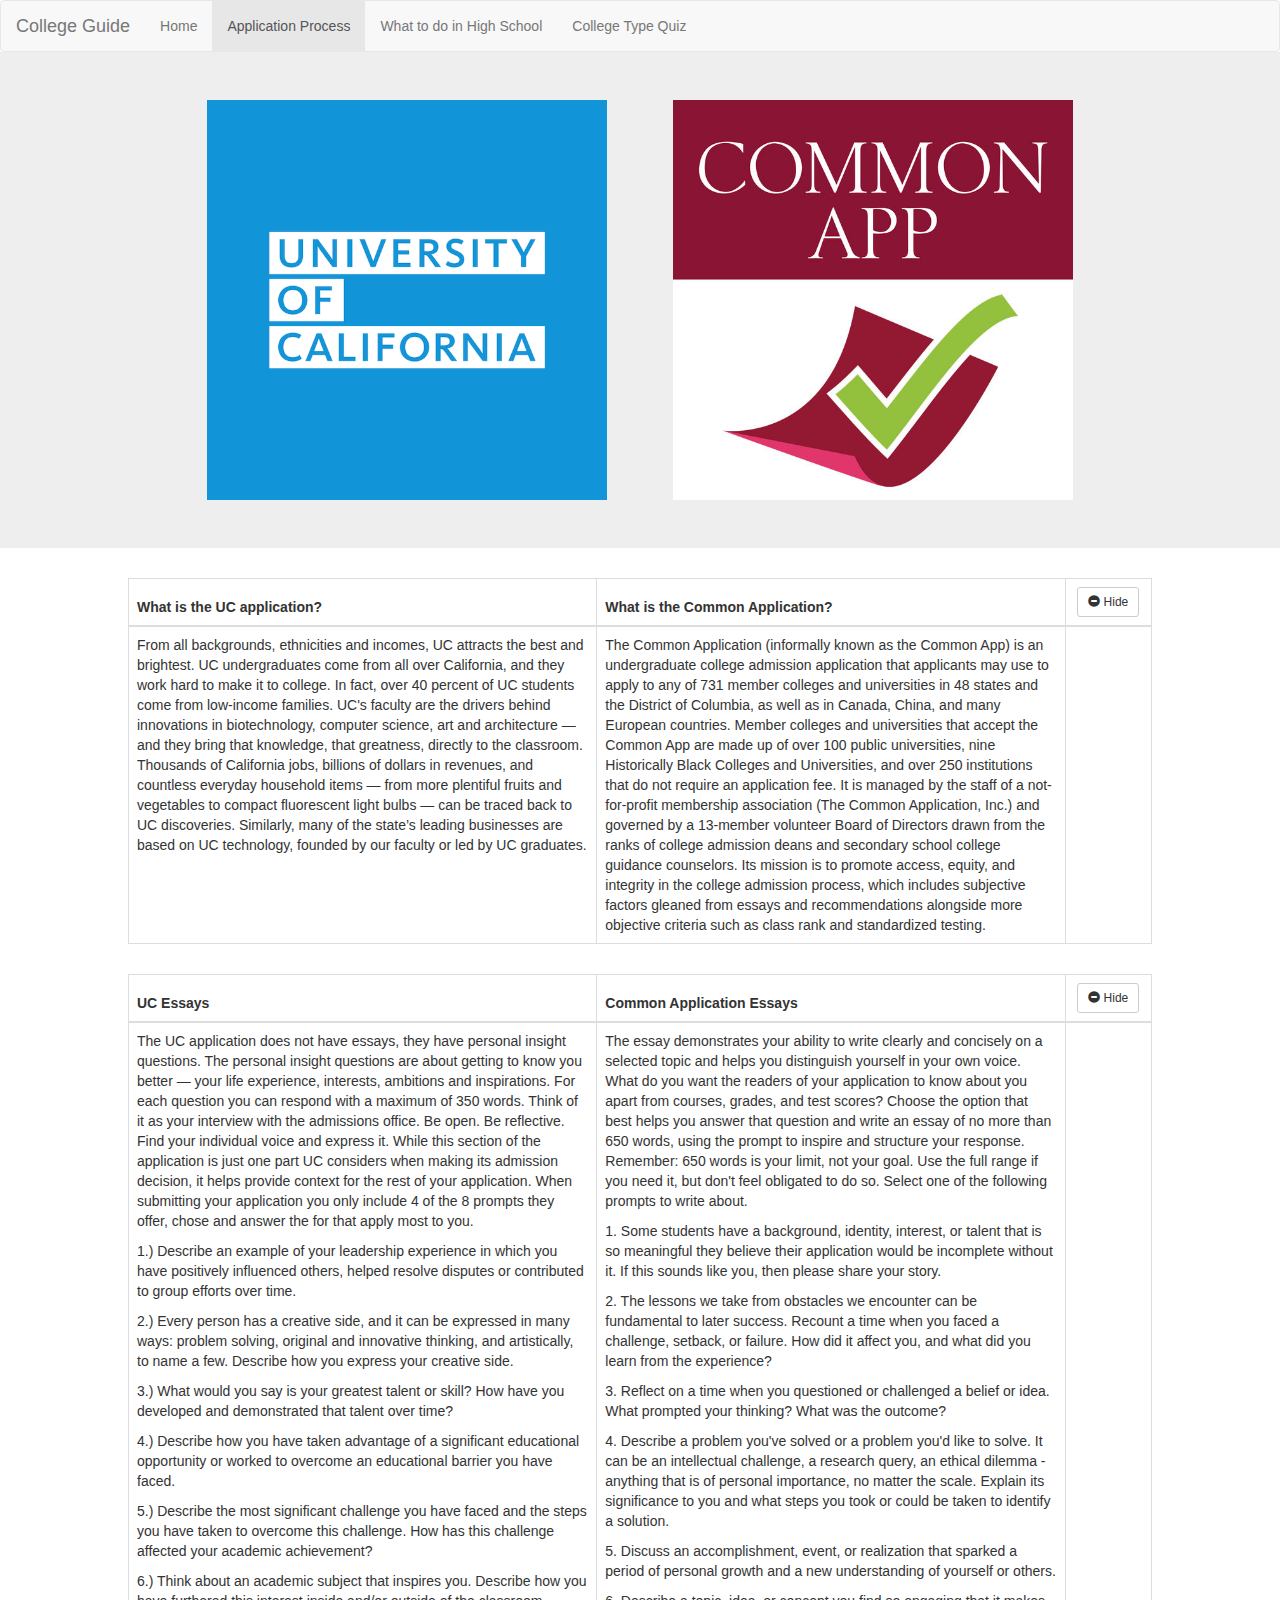
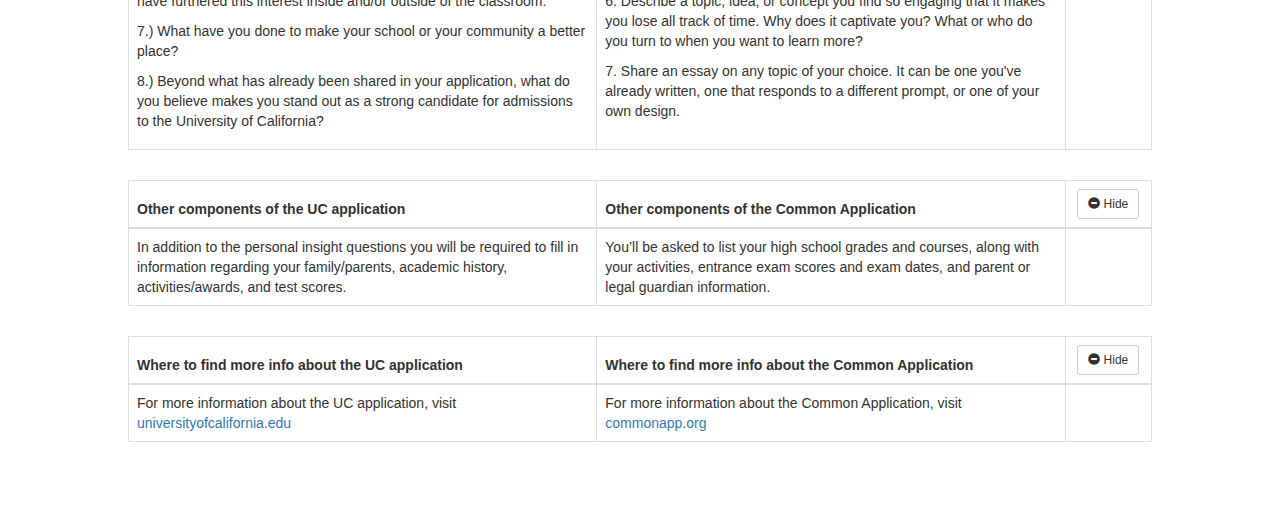
<file: html/applications.html>
<!DOCTYPE html>
<html lang="en">

<head>
  <meta charset="utf-8">
  <meta name="viewport" content="width=device-width, initial-scale=1">
  <link rel="stylesheet" href="https://maxcdn.bootstrapcdn.com/bootstrap/3.3.7/css/bootstrap.min.css" integrity="sha384-BVYiiSIFeK1dGmJRAkycuHAHRg32OmUcww7on3RYdg4Va+PmSTsz/K68vbdEjh4u" crossorigin="anonymous">
  <script src="https://ajax.googleapis.com/ajax/libs/jquery/1.12.4/jquery.min.js"></script>
  <script src="https://maxcdn.bootstrapcdn.com/bootstrap/3.3.7/js/bootstrap.min.js"></script>
  <link rel="stylesheet" href="../css/applications.css">
  <script src="../js/applications.js"></script>
  <title>Application Process</title>
</head>

<body>
  <nav class="navbar navbar-default">
    <div class="container-fluid">
      <div class="navbar-header">
        <a class="navbar-brand" href="index.html">College Guide</a>
        <button type="button" class="navbar-toggle" data-toggle="collapse" data-target="#myNavBar">
          <span class="icon-bar"></span>
          <span class="icon-bar"></span>
          <span class="icon-bar"></span>
        </button>
      </div>
      <div class="collapse navbar-collapse" id="myNavBar">
        <ul class="nav navbar-nav">
          <li><a href="index.html">Home</a></li>
          <li class="active"><a href="applications.html">Application Process</a></li>
		  <li><a href="before.html">What to do in High School</a></li>
          <li><a href="collegeQuiz.html">College Type Quiz</a></li>
        </ul>
      </div>
    </div>
  </nav>

  <div class="jumbotron jumbotron-fluid">
    <div class="logo-section container">
      <img id="uc-logo" class="application-logo" src="../Images/UC_Logo.png" alt="University of California">
      <img id="commonapp-logo" class="application-logo" src="../Images/CommonApp_Logo.png" alt="Common App">
    </div>
  </div>

  <table id="description-table" class="table table-bordered">
    <thead>
      <tr>
        <th>What is the UC application?</th>
        <th>
          What is the Common Application?
        </th>
        <th class="button-th center">
            <button type="button" class="table-hide btn btn-default btn-sm" data-table-for="description-table">
                <span class="glyphicon glyphicon-minus-sign"></span> Hide
            </button>
        </th>
      </tr>
    </thead>
    <tbody>
      <tr>
        <td>
          From all backgrounds, ethnicities and incomes, UC attracts the best and brightest. UC undergraduates come from all over California, and they work hard to make it to college. In fact, over 40 percent of UC students come from low-income families. UC's faculty
          are the drivers behind innovations in biotechnology, computer science, art and architecture — and they bring that knowledge, that greatness, directly to the classroom. Thousands of California jobs, billions of dollars in revenues, and countless
          everyday household items — from more plentiful fruits and vegetables to compact fluorescent light bulbs — can be traced back to UC discoveries. Similarly, many of the state’s leading businesses are based on UC technology, founded by our faculty
          or led by UC graduates.
        </td>
        <td>
          The Common Application (informally known as the Common App) is an undergraduate college admission application that applicants may use to apply to any of 731 member colleges and universities in 48 states and the District of Columbia, as well as in Canada,
          China, and many European countries. Member colleges and universities that accept the Common App are made up of over 100 public universities, nine Historically Black Colleges and Universities, and over 250 institutions that do not require
          an application fee. It is managed by the staff of a not-for-profit membership association (The Common Application, Inc.) and governed by a 13-member volunteer Board of Directors drawn from the ranks of college admission deans and secondary school
          college guidance counselors. Its mission is to promote access, equity, and integrity in the college admission process, which includes subjective factors gleaned from essays and recommendations alongside more objective criteria such as class
          rank and standardized testing.
        </td>
        <td class="hidden"></td>
      </tr>
    </tbody>
  </table>

  <table id="essay-table" class="table table-bordered">
    <thead>
      <tr>
        <th>UC Essays</th>
        <th>
          Common Application Essays
        </th>
        <th class="button-th center">
          <button type="button" class="table-hide btn btn-default btn-sm" data-table-for="essay-table">
              <span class="glyphicon glyphicon-minus-sign"></span> Hide
          </button>
        </th>
      </tr>
    </thead>
    <tbody>
      <tr>
        <td>
          <p>
            The UC application does not have essays, they have personal insight questions. The personal insight questions are about getting to know you better — your life experience, interests, ambitions and inspirations. For each question you can respond with a maximum
            of 350 words. Think of it as your interview with the admissions office. Be open. Be reflective. Find your individual voice and express it. While this section of the application is just one part UC considers when making its admission decision, it helps provide
            context for the rest of your application. When submitting your application you only include 4 of the 8 prompts they offer, chose and answer the for that apply most to you.
          </p>
          <p>
            1.) Describe an example of your leadership experience in which you have positively influenced others, helped resolve disputes or contributed to group efforts over time.
          </p>
          <p>
            2.) Every person has a creative side, and it can be expressed in many ways: problem solving, original and innovative thinking, and artistically, to name a few. Describe how you express your creative side.
          </p>
          <p>
            3.) What would you say is your greatest talent or skill? How have you developed and demonstrated that talent over time?
          </p>
          <p>
            4.) Describe how you have taken advantage of a significant educational opportunity or worked to overcome an educational barrier you have faced.
          </p>
          <p>
            5.) Describe the most significant challenge you have faced and the steps you have taken to overcome this challenge. How has this challenge affected your academic achievement?
          </p>
          <p>
            6.) Think about an academic subject that inspires you. Describe how you have furthered this interest inside and/or outside of the classroom.
          </p>
          <p>
            7.) What have you done to make your school or your community a better place?
          </p>
          <p>
            8.) Beyond what has already been shared in your application, what do you believe makes you stand out as a strong candidate for admissions to the University of California?
          </p>
        </td>
        <td>
          <p>
            The essay demonstrates your ability to write clearly and concisely on a selected topic and helps you distinguish yourself in your own voice. What do you want the readers
            of your application to know about you apart from courses, grades, and test scores? Choose the option that best helps you answer that question and write an essay of no more
            than 650 words, using the prompt to inspire and structure your response. Remember: 650 words is your limit, not your goal. Use the full range if you need it, but don't feel
            obligated to do so. Select one of the following prompts to write about.
          </p>
          <p>
            1. Some students have a background, identity, interest, or talent that is so meaningful they believe their application would be incomplete without it. If this sounds like you, then please share your story.
          </p>
          <p>
            2. The lessons we take from obstacles we encounter can be fundamental to later success. Recount a time when you faced a challenge, setback, or failure. How did it affect you, and what did you learn from the experience?
          </p>
          <p>
            3. Reflect on a time when you questioned or challenged a belief or idea. What prompted your thinking? What was the outcome?
          </p>
          <p>
            4. Describe a problem you've solved or a problem you'd like to solve. It can be an intellectual challenge, a research query, an ethical dilemma - anything that is of personal importance, no matter the scale. Explain its significance to you and what steps you took or could be taken to identify a solution.
          </p>
          <p>
            5. Discuss an accomplishment, event, or realization that sparked a period of personal growth and a new understanding of yourself or others.
          </p>
          <p>
            6. Describe a topic, idea, or concept you find so engaging that it makes you lose all track of time. Why does it captivate you? What or who do you turn to when you want to learn more?
          </p>
          <p>
            7. Share an essay on any topic of your choice. It can be one you've already written, one that responds to a different prompt, or one of your own design.
          </p>
        </td>
        <td class="hidden"></td>
      </tr>
    </tbody>
  </table>

  <table id="components-table" class="table table-bordered">
    <thead>
      <tr>
        <th>Other components of the UC application</th>
        <th>
          Other components of the Common Application
        </th>
        <th class="button-th center">
          <button type="button" class="table-hide btn btn-default btn-sm" data-table-for="components-table">
              <span class="glyphicon glyphicon-minus-sign"></span> Hide
          </button>
        </th>
      </tr>
    </thead>
    <tbody>
      <tr>
        <td>
          In addition to the personal insight questions you will be required to fill in information regarding your family/parents, academic history, activities/awards, and test scores.
        </td>
        <td>
          You’ll be asked to list your high school grades and courses, along with your activities, entrance exam scores and exam dates, and parent or legal guardian information.
        </td>
        <td class="hidden"></td>
      </tr>
    </tbody>
  </table>

  <table id="more-info-table" class="table table-bordered">
    <thead>
      <tr>
        <th>Where to find more info about the UC application</th>
        <th>
          Where to find more info about the Common Application
        </th>
        <th class="button-th center">
          <button type="button" class="table-hide btn btn-default btn-sm" data-table-for="more-info-table">
              <span class="glyphicon glyphicon-minus-sign"></span> Hide
          </button>
        </th>
      </tr>
    </thead>
    <tbody>
      <tr>
        <td>
          For more information about the UC application, visit
          <a href="https://admissions.universityofcalifornia.edu/applicant/login.htm">universityofcalifornia.edu</a>
        </td>
        <td>
          For more information about the Common Application, visit
          <a href="http://www.commonapp.org/">commonapp.org</a>
        </td>
        <td class="hidden"></td>
      </tr>
    </tbody>
  </table>

</body>
</html>
</file>
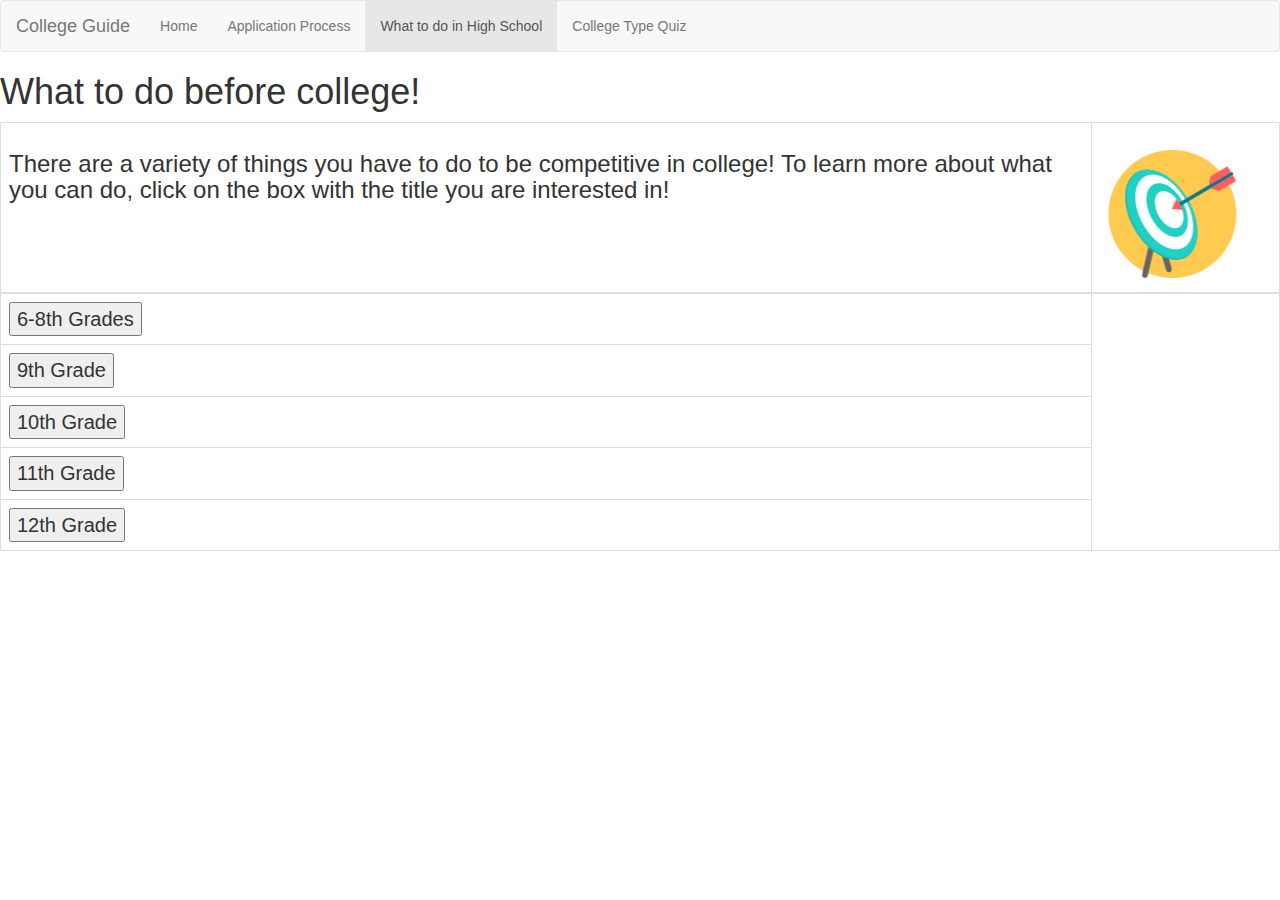
<file: html/before.html>
<!DOCTYPE html>
<html lang="en">
  <head>
    <meta charset="utf-8">
    <meta name="viewport" content="width=device-width, initial-scale=1">
    <link rel="stylesheet" href="https://maxcdn.bootstrapcdn.com/bootstrap/3.3.7/css/bootstrap.min.css" integrity="sha384-BVYiiSIFeK1dGmJRAkycuHAHRg32OmUcww7on3RYdg4Va+PmSTsz/K68vbdEjh4u" crossorigin="anonymous">
    <script src="https://ajax.googleapis.com/ajax/libs/jquery/1.12.4/jquery.min.js"></script>
	<script src="https://maxcdn.bootstrapcdn.com/bootstrap/3.3.7/js/bootstrap.min.js"></script>
	<script src="../js/befscript.js"></script>
	<link rel="stylesheet" href="../css/befcs.css">
	<title>College Guide</title>
  </head>
 
  <body>
	  <nav class="navbar navbar-default">
      <div class="container-fluid">
        <div class="navbar-header">
          <a class="navbar-brand" href="#">College Guide</a>
          <button type="button" class="navbar-toggle" data-toggle="collapse" data-target="#myNavBar">
            <span class="icon-bar"></span>
            <span class="icon-bar"></span>
            <span class="icon-bar"></span>
          </button>
        </div>
        <div class="collapse navbar-collapse" id="myNavBar">
          <ul class="nav navbar-nav">
            <li><a href="index.html">Home</a></li>
            <li><a href="applications.html">Application Process</a></li>
            <li class="active"><a href="before.html">What to do in High School</a></li>
			<li><a href="collegeQuiz.html">College Type Quiz</a></li>
			<!-- from here we can add differnt pages -->
          </ul>
        </div>
      </div>
    </nav>
	
	<h1> What to do before college! </h1>
	
	<table class="table description-table table-bordered">
      <thead>
       <tr>
        <td>
		 <h3> There are a variety of things you have to do to be competitive in college! To learn more about what you can do, click on the box with the title you are interested in!</h3>
		</td>
		<td>
		 <img src="../Images/edus6.png" alt="Eduimagething">
		</td>
	  </tr>
      </thead>
      <tbody>
        <tr>
          <td>
			<button id="ne">6-8th Grades </button>
			<ul id="n" class="gone">
				<li>Take Enlglish and Algebra 1</li>
				<li>Take a language other than English</li>
				<li>Begin planning your high school schedule</li>
			</ul>
          </td>
		  <td id="1" class="dst">
			<img id="eduimg-1" src="../Images/edus1.png" alt="Eduimagething">
		  </td>
        </tr>
		<tr>
          <td>
			<button id="one">9th Grade</button>
			<ul id="o" class="gone">
				<li>Take the required courses to meet the requirements for the college you want</li>
				<li>Aim for As and Bs in all you classes</li>
				<li>Take the ACT EXPLORE exam</li>
				<li>Begin or upadate your high school course planner</li>
			</ul>
          </td>
		  <td id="2" class="dst">
			<img id="eduimg0" src="../Images/edus2.png" alt="Eduimagething">
		  </td>
        </tr>
		<tr>
          <td>
			<button id="two">10th Grade</button>
			<ul id="t" class="gone">
				<li>Take Geometry or Algebra II</li>
				<li>Take the PSAT exam</li>
				<li>Take courses that line up with your college requirements</li>
				<li>Updtae your high school course planner</li>
			</ul>
          </td>
		  <td id="3" class="dst">
			<img id="eduimg1" src="../Images/edus3.png" alt="Eduimagething">
		  </td>
        </tr>
		<tr>
          <td>
			<button id="three">11th Grade</button>
			<ul id="th" class="gone">
				<li>Take an advanced math class</li>
				<li>Register for AP classes</li>
				<li>Register for the PSAT xam</li>
				<li>Take ACT or SAT in the spring as an adittional way to determine if you are ready for college and to be competitive</li>
			</ul>
          </td>
		  <td id="4" class="dst">
			<img id="eduimg2" src="../Images/edus4.png" alt="Eduimagething">
		  </td>
        </tr>
		<tr>
          <td>
			<button id="four">12th Grade</button>
			<ul id="fo" class="gone">
				<li>Complete all of your final requirements</li>
				<li>Apply for collages</li>
				<li>If you plan to transfer from a CC or take a gap year plan out those details</li>
			</ul>
          </td>
		  <td id="5" class="dst">
			<img id="eduimg3" src="../Images/edus5.png" alt="Eduimagething">
		  </td>
        </tr>
      </tbody>
    </table>
  </body>
</file>
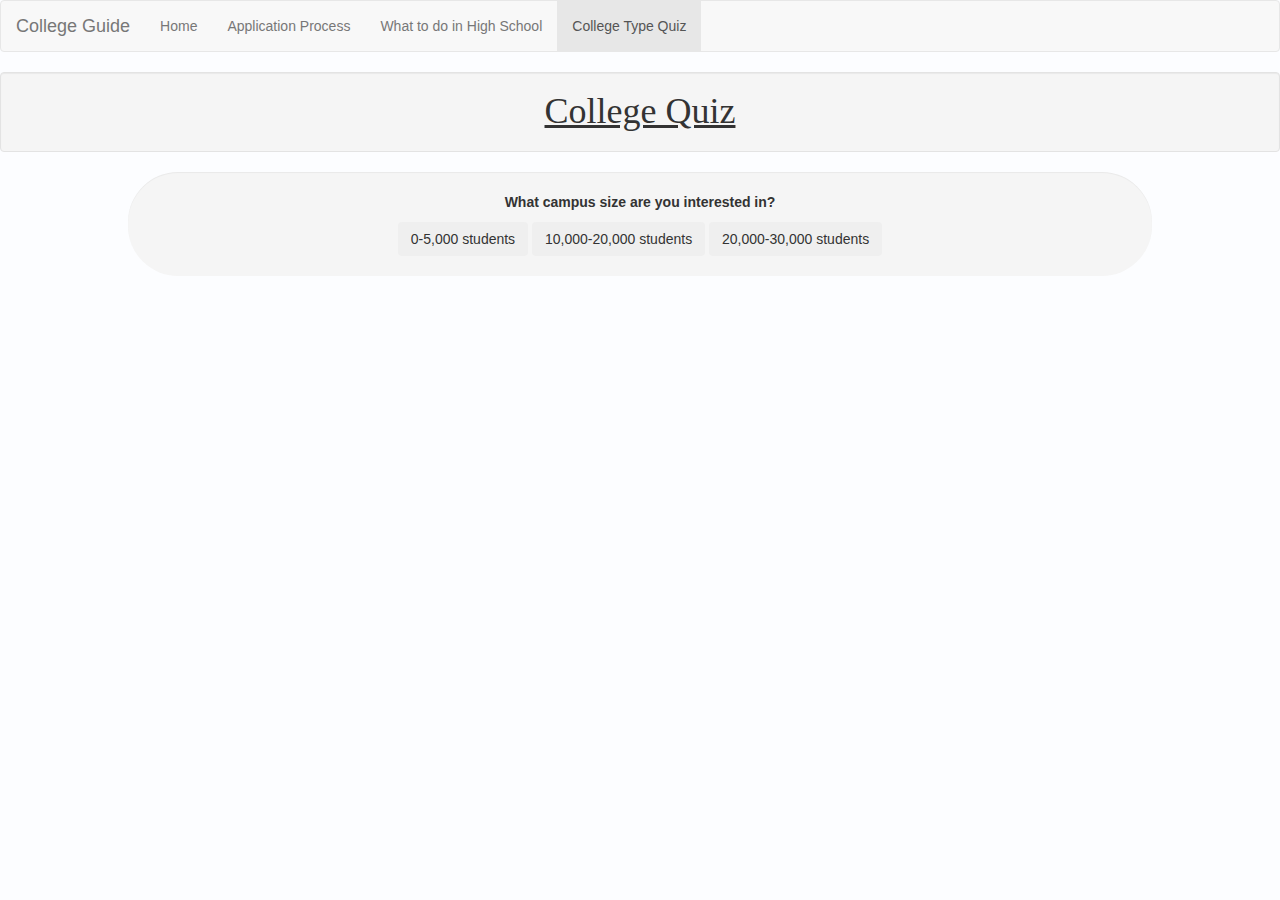
<file: html/collegeQuiz.html>
<!DOCTYPE html>
<html>
	<head>
		<!--bootstrap-->
		<meta charset="utf-8">
		<meta name="viewport" content="width=device-width, initial-scale=1">
		<link rel="stylesheet" href="https://maxcdn.bootstrapcdn.com/bootstrap/3.3.7/css/bootstrap.min.css" integrity="sha384-BVYiiSIFeK1dGmJRAkycuHAHRg32OmUcww7on3RYdg4Va+PmSTsz/K68vbdEjh4u" crossorigin="anonymous">
		<!--css-->
		<link rel="stylesheet" type="text/css" href="../css/collegequiz.css">
		<!--jquery-->
		<script src="https://ajax.googleapis.com/ajax/libs/jquery/3.2.1/jquery.min.js"></script>
		<script src="../js/displayQuestions.js"></script>
		<title>College Quiz</title>
	</head>
	<body>
		<nav class="navbar navbar-default">
			<div class="container-fluid">
				<div class="navbar-header">
					<a class="navbar-brand" href="index.html">College Guide</a>
					<button type="button" class="navbar-toggle" data-toggle="collapse" data-target="#myNavBar">
						<span class="icon-bar"></span>
						<span class="icon-bar"></span>
						<span class="icon-bar"></span>
					</button>
				</div>
				<div class="collapse navbar-collapse" id="myNavBar">
					<ul class="nav navbar-nav">
						<li><a href="index.html">Home</a></li>
						<li><a href="applications.html">Application Process</a></li>
						<li><a href="before.html">What to do in High School</a></li>
						<li class="active"><a href="collegeQuiz.html">College Type Quiz</a></li>
					</ul>
				</div>
			</div>
		</nav>
		<!--questions and answers-->
		<h1 class="well text-center"><u>College Quiz</u></h1>
		<div>
		<table id="questions" class="well what">
			<tr id="q1">
				<td>
					<br>
					<p>What campus size are you interested in?</p>
					<button type="button" class="btn" id="small">0-5,000 students</button>
					<button type="button" class="btn" id="medium">10,000-20,000 students</button>
					<button type="button" class="btn" id="large">20,000-30,000 students</button>
					<br>
					<br>
				</td>
			</tr>
			<tr id="q2">
				<td>
					<br>
					<p>College Type:</p>
					<button type="button" class="btn" id="uc">University College(UC)</button>
					<button type="button" class="btn" id="cc">Community College</button>
					<button type="button" class="btn" id="pc">Private University</button>
					<br>
					<br>
				</td>
			</tr>
			<tr id="q3">
				<td>
					<br>
					<p>Religious affiliated?</p>
					<button type="button" class="btn" id="are">Yes</button>
					<button type="button" class="btn" id="not">No</button>
					<br>
					<br>
				</td>
			</tr>
			<tr id="q4">
				<td>
					<br>
					<p>Which do you associate with best:</p>
					<button type="button" class="btn" id="Christian">Christianity</button>
					<button type="button" class="btn" id="Atheist">Atheist</button>
					<button type="button" class="btn" id="NotListed">Other</button>
					<br>
					<br>
				</td>
			</tr>
			<tr id="q5">
				<td>
					<br>
					<p>College Type:</p>
					<p id="type"></p>
				</td>
			</tr>
		</table>
		<!--reveal button-->
		<br>
		<button type="button" class="btn" id="rev">Show Schools</button>
		<br>
		<br>
		<!--recommended school tables-->
		<!--rec1-->
		<table id="rec" class="well what">
			<tr>
				<td>
					<br>
					<figure>
						<img src="../Images/SAU.png" alt="PrivateC">
						<figcaption>
							<p>Spring Arbor University is a private university in Arbor, Michigan.</p>
							<p>Houses 4,000 students.</p>
							<a href="https://www.arbor.edu/" class="btn btn-info" role="button">School Info</a>
						</figcaption>
					</figure>
					<br>
				</td>
				<td>
					<br>
					<figure>
						<img src="../Images/su.png" alt="PrivateC">
						<figcaption>
							<p>Stanford University is a medium sized private univeristy.</p>
							<p>Houses 16,336 students.</p>
							<a href="https://www.stanford.edu/about/" class="btn btn-info" role="button">School Info</a>
						</figcaption>
					</figure>
					<br>
				</td>
			</tr>
		</table>
		<!--rec2-->
		<table id="rec2" class="well what">
			<tr>
				<td>
					<br>
					<figure>
						<img src="../Images/SBCC.jpg" alt="CC">
						<figcaption>
							<p>Santa Barbara City College is a medium sized community college.</p>
							<p>Houses 17,608 students.</p>
							<a href="http://www.sbcc.edu/prospective/" class="btn btn-info" role="button">School Info</a>
						</figcaption>
					</figure>
					<br>
				</td>
				<td>
					<br>
					<figure>
						<img src="../Images/puc.png" alt="CC">
						<figcaption>
							<p>Pacific Union College is a small community college that is Christian.</p>
							<p>Houses 1,500 students.</p>
							<a href="https://www.puc.edu/about-puc" class="btn btn-info" role="button">School Info</a>
						</figcaption>
					</figure>
					<br>
				</td>
			</tr>
		</table>
		<!--rec3-->
		<table id="rec3" class="well what">
			<tr>
				<td>
					<br>
					<figure>
						<img src="../Images/ucsb.png" alt="UC">
						<figcaption>
							<p>UCSB is a large University in california.</p>
							<p>Houses 24,346 students.</p>
							<a href="https://www.ucsb.edu/campus-intro" class="btn btn-info" role="button">School Info</a>
						</figcaption>
					</figure>
					<br>
				</td>
				<td>
					<br>
					<figure>
						<img src="../Images/ucb.png" alt="UC">
						<figcaption>
							<p>UC Berkley is an even larger university in california.</p>
							<p>Houses over 40,000 students.</p>
							<a href="http://www.berkeley.edu/about" class="btn btn-info" role="button">School Info</a>
						</figcaption>
					</figure>
					<br>
				</td>
			</tr>
		</table>
		</div>
	</body>
</html>
</file>
<file: css/applications.css>
.navbar {
  margin-bottom: 0;
}

.application-logo {
  width: 400px;
  height: auto;
}

.logo-section {
  width: 70%;
}

.table {
  width: 80%;
  margin: auto;
  margin-bottom: 30px;
}

.button-th {
  width: 5%;
}

.center {
  text-align: center;
}

.hidden {
  display: none;
}

#uc-logo {
  float: left;
}

#commonapp-logo {
  float: right;
}

td, th {
  width: 40%;
}

body {
  padding-bottom: 50px;
}
</file>
<file: css/befcs.css>
.gone {
	display:none;
}

.dst {
	display:none;
}

button {
	font-size: 20px;
}
</file>
<file: css/collegequiz.css>
body{
	background-color:#fcfdff;
}

table {
	text-align:center;
}

#questions{
	margin: 0 auto;
	width: 80%;
}

#rec,#rec2,#rec3{
	margin: 0 auto;
	width: 60%;
}

#rev{
	display:none;
}

#q2,#q3,#q4,#q5,#rec,#rec2,#rec3{
	display:none;
}

.what{
	border-radius:50px;
	border:0px;
}

img{
	width:400px;
	height:400px;
}
	
h1{
	font-family:Impact;
}

p{
	font-weight:bold;
}

div{
	text-align:center;
}
</file>
